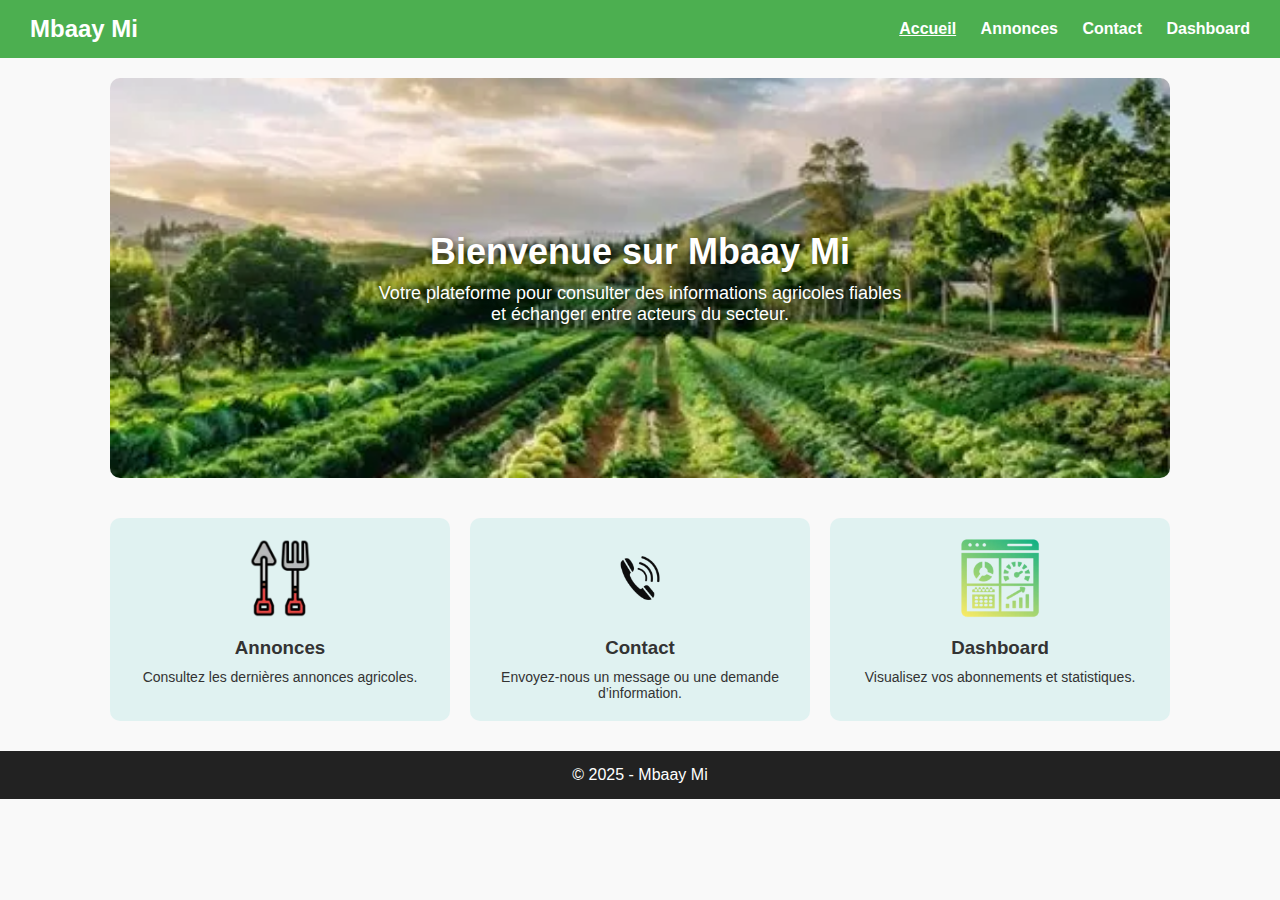
<file: index.html>
<!DOCTYPE html>
<html lang="fr">
<head>
    <meta charset="UTF-8">
    <title>Mbaay Mi - Accueil</title>
    <link rel="stylesheet" href="css/common.css">
    <link rel="stylesheet" href="css/index.css">
    <!-- Google Material Icons (optionnel) -->
    <link href="https://fonts.googleapis.com/icon?family=Material+Icons" rel="stylesheet">
</head>
<body>
    <header>
        <h1>Mbaay Mi</h1>
        <nav>
            <a href="index.html">Accueil</a>
            <a href="annonces.html">Annonces</a>
            <a href="contact.html">Contact</a>
            <a href="dashboard.html">Dashboard</a>
        </nav>
    </header>

    <div class="container">
        <!-- Hero section -->
        <section class="hero">
            <img src="assets/images/organic-farm-with-rows-of-vegetables-and-fruit-trees-promoting-pesticide-free-agriculture-photo (1).webp" alt="Agriculture" class="hero-img">
            <div class="hero-text">
                <h2>Bienvenue sur Mbaay Mi</h2>
                <p>Votre plateforme pour consulter des informations agricoles fiables et échanger entre acteurs du secteur.</p>
            </div>
        </section>

        <!-- Cards section -->
        <section class="cards">
            <div class="card" onclick="window.location.href='annonces.html'">
                <img src="assets/images/3057072.webp" alt="Annonces">
                <h3>Annonces</h3>
                <p>Consultez les dernières annonces agricoles.</p>
            </div>
            <div class="card" onclick="window.location.href='contact.html'">
                <img src="assets/images/icons-business-card-contact-information-symbols-vector-illustration-isolated-on-transparent-background-free-png.webp" alt="Contact">
                <h3>Contact</h3>
                <p>Envoyez-nous un message ou une demande d’information.</p>
            </div>
            <div class="card" onclick="window.location.href='dashboard.html'">
                <img src="assets/images/10397268.webp" alt="Dashboard">
                <h3>Dashboard</h3>
                <p>Visualisez vos abonnements et statistiques.</p>
            </div>
        </section>
    </div>

    <footer>
        © 2025 - Mbaay Mi
    </footer>

    <script src="js/common.js"></script>
    <script src="js/index.js" defer></script>
</body>
</html>
</file>
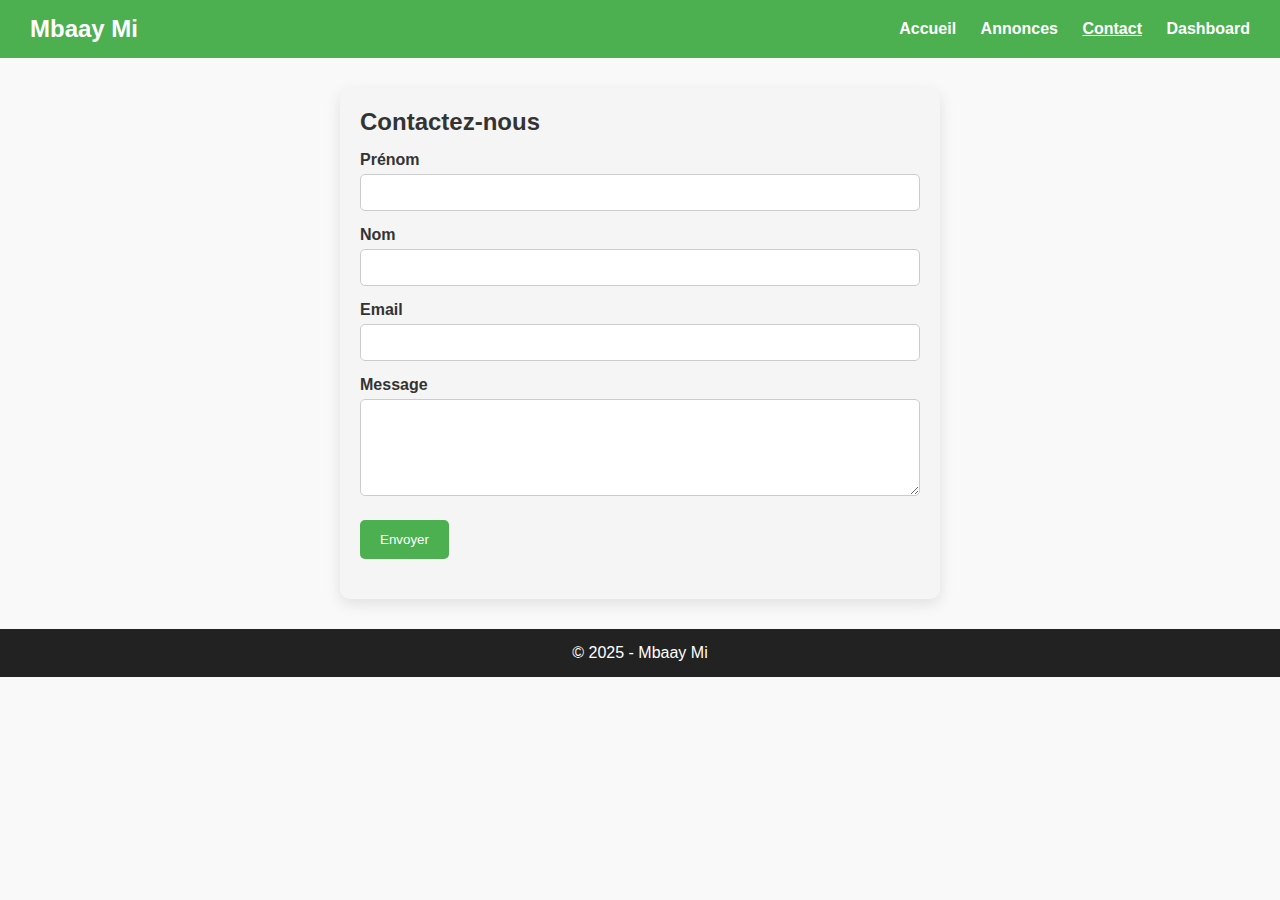
<file: contact.html>
<!DOCTYPE html>
<html lang="fr">
<head>
    <meta charset="UTF-8">
    <title>Mbaay Mi - Contact</title>
    <link rel="stylesheet" href="css/common.css">
    <link rel="stylesheet" href="css/contact.css">
</head>
<body>
    <header>
        <h1>Mbaay Mi</h1>
        <nav>
            <a href="index.html">Accueil</a>
            <a href="annonces.html">Annonces</a>
            <a href="contact.html">Contact</a>
            <a href="dashboard.html">Dashboard</a>
        </nav>
    </header>

    <div class="container">
        <h2>Contactez-nous</h2>
        <form id="contact-form">
            <label for="prenom">Prénom</label>
            <input type="text" id="prenom" name="prenom" required>

            <label for="nom">Nom</label>
            <input type="text" id="nom" name="nom" required>

            <label for="email">Email</label>
            <input type="email" id="email" name="email" required>

            <label for="message">Message</label>
            <textarea id="message" name="message" rows="5" required></textarea>

            <button type="submit">Envoyer</button>
        </form>

        <!-- div pour le message de confirmation -->
        <div id="confirmation-message"></div>
    </div>

    <footer>
        © 2025 - Mbaay Mi
    </footer>

    <script src="js/common.js"></script>
    <script src="js/contact.js" defer></script>
</body>
</html>
</file>
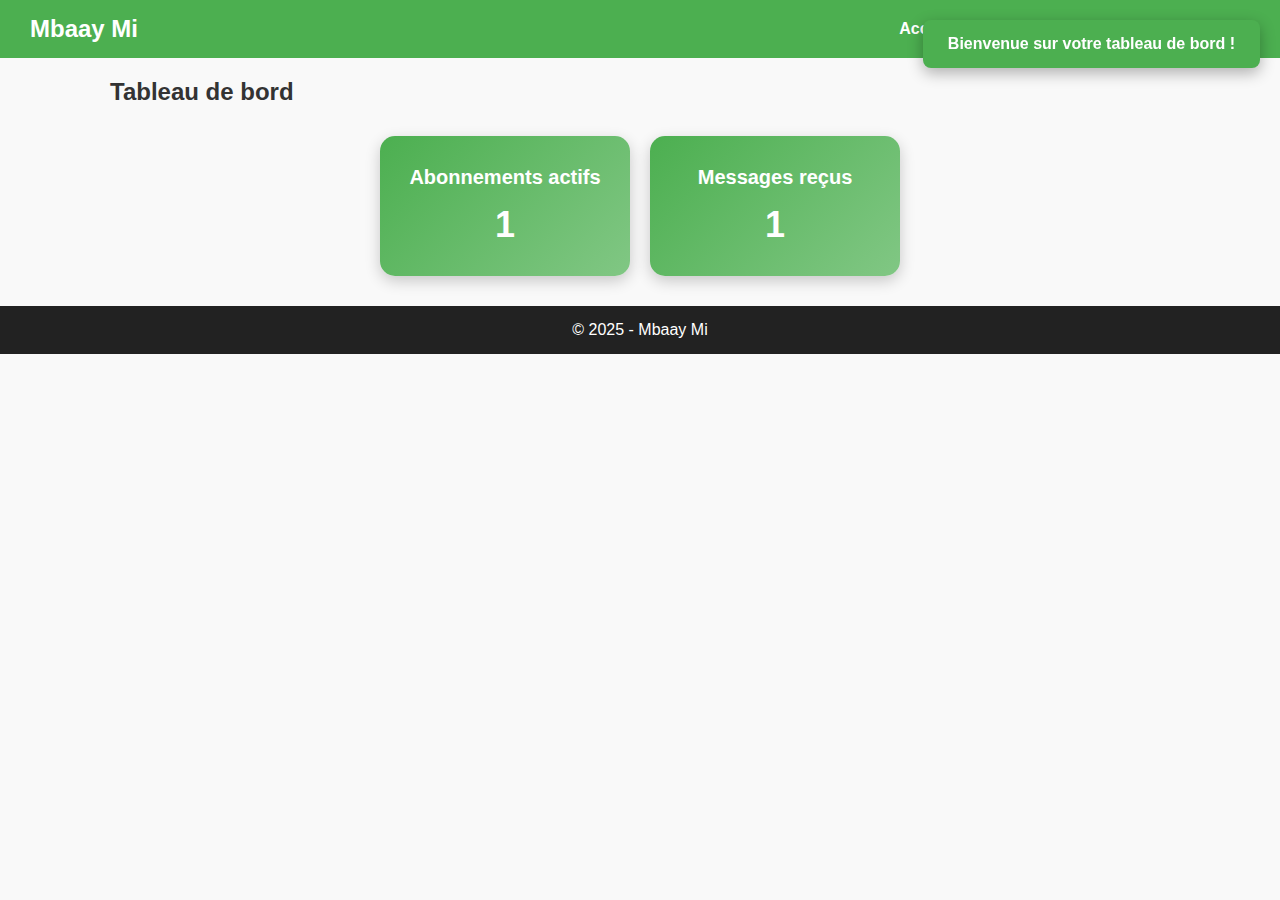
<file: dashboard.html>
<!DOCTYPE html>
<html lang="fr">
<head>
    <meta charset="UTF-8">
    <title>Mbaay Mi - Dashboard</title>
    <link rel="stylesheet" href="css/common.css">
    <link rel="stylesheet" href="css/dashboard.css">
</head>
<body>
    <header>
        <h1>Mbaay Mi</h1>
        <nav>
            <a href="index.html">Accueil</a>
            <a href="annonces.html">Annonces</a>
            <a href="contact.html">Contact</a>
            <a href="dashboard.html">Dashboard</a>
        </nav>
    </header>

    <div class="container">
        <h2>Tableau de bord</h2>

        <div class="stats">
            <div class="stat-card" id="abonnements-card">
                <h3>Abonnements actifs</h3>
                <p class="count" id="abonnements-count">0</p>
            </div>
            <div class="stat-card" id="messages-card">
                <h3>Messages reçus</h3>
                <p class="count" id="messages-count">0</p>
            </div>
        </div>
    </div>

    <footer>
        © 2025 - Mbaay Mi
    </footer>

    <script src="js/common.js"></script>
    <script src="js/dashboard.js" defer></script>
</body>
</html>
</file>
<file: css/common.css>
/* common.css */
* {
    margin: 0;
    padding: 0;
    box-sizing: border-box;
    font-family: 'Arial', sans-serif;
}

body {
    background-color: #f9f9f9;
    color: #333;
}

header {
    background-color: #4CAF50;
    padding: 15px 30px;
    color: white;
    display: flex;
    align-items: center;
    justify-content: space-between;
}

header h1 {
    font-size: 24px;
}

nav a {
    color: white;
    text-decoration: none;
    margin-left: 20px;
    font-weight: bold;
}

nav a:hover,
nav a.active-link {
    text-decoration: underline;
}

footer {
    background-color: #222;
    color: white;
    text-align: center;
    padding: 15px;
    margin-top: 30px;
}

.container {
    max-width: 1100px;
    margin: 20px auto;
    padding: 0 20px;
}

/* Alerte flottante */
.custom-alert {
    position: fixed;
    top: 20px;
    right: 20px;
    background-color: #4CAF50;
    color: white;
    padding: 15px 25px;
    border-radius: 8px;
    box-shadow: 0 5px 15px rgba(0,0,0,0.3);
    opacity: 0;
    transform: translateY(-20px);
    transition: all 0.5s ease;
    z-index: 1000;
    font-weight: bold;
}

.custom-alert.show {
    opacity: 1;
    transform: translateY(0);
}
</file>
<file: css/index.css>
/* index.css */

/* Hero */
.hero {
    position: relative;
    width: 100%;
    height: 400px;
    overflow: hidden;
    border-radius: 10px;
    margin-bottom: 40px;
}

.hero-img {
    width: 100%;
    height: 100%;
    object-fit: cover;
    display: block;
}

.hero-text {
    position: absolute;
    top: 50%;
    left: 50%;
    transform: translate(-50%, -50%);
    color: white;
    text-align: center;
    text-shadow: 1px 1px 8px rgba(0,0,0,0.7);
}

.hero-text h2 {
    font-size: 36px;
    margin-bottom: 10px;
}

.hero-text p {
    font-size: 18px;
}

/* Cards */
.cards {
    display: flex;
    justify-content: space-between;
    gap: 20px;
    flex-wrap: wrap;
}

.card {
    background-color: #e0f2f1;
    border-radius: 10px;
    padding: 20px;
    flex: 1 1 30%;
    text-align: center;
    cursor: pointer;
    transition: transform 0.3s, box-shadow 0.3s;
}

.card img {
    width: 80px;
    height: 80px;
    margin-bottom: 15px;
}

.card h3 {
    margin-bottom: 10px;
}

.card p {
    font-size: 14px;
}

.card:hover {
    transform: translateY(-5px);
    box-shadow: 0 10px 20px rgba(0,0,0,0.2);
}

/* Responsive */
@media screen and (max-width: 900px) {
    .cards {
        flex-direction: column;
        align-items: center;
    }

    .card {
        width: 80%;
        margin-bottom: 20px;
    }
}
</file>
<file: css/contact.css>
/* contact.css */

.container {
    max-width: 600px;
    margin: 30px auto;
    padding: 20px;
    background-color: #f5f5f5;
    border-radius: 10px;
    box-shadow: 0 5px 15px rgba(0,0,0,0.1);
}

form label {
    display: block;
    margin-top: 15px;
    font-weight: bold;
}

form input, form textarea {
    width: 100%;
    padding: 10px;
    margin-top: 5px;
    border-radius: 5px;
    border: 1px solid #ccc;
}

form button {
    margin-top: 20px;
    padding: 12px 20px;
    background-color: #4caf50;
    color: white;
    border: none;
    border-radius: 5px;
    cursor: pointer;
}

form button:hover {
    background-color: #45a049;
}

#confirmation-message {
    margin-top: 20px;
    font-weight: bold;
    color: green;
    text-align: center;
}
</file>
<file: css/dashboard.css>
/* dashboard.css */

.stats {
    display: flex;
    gap: 20px;
    flex-wrap: wrap;
    justify-content: center;
    margin-top: 30px;
}

.stat-card {
    background: linear-gradient(135deg, #4caf50, #81c784);
    color: white;
    padding: 30px 20px;
    border-radius: 15px;
    width: 250px;
    text-align: center;
    box-shadow: 0 5px 15px rgba(0,0,0,0.2);
    transition: transform 0.3s, box-shadow 0.3s;
}

.stat-card:hover {
    transform: translateY(-8px);
    box-shadow: 0 15px 25px rgba(0,0,0,0.3);
}

.stat-card h3 {
    margin-bottom: 15px;
    font-size: 20px;
}

.stat-card p.count {
    font-size: 36px;
    font-weight: bold;
}

@media screen and (max-width: 600px) {
    .stats {
        flex-direction: column;
        align-items: center;
    }

    .stat-card {
        width: 80%;
        margin-bottom: 20px;
    }
}
</file>
